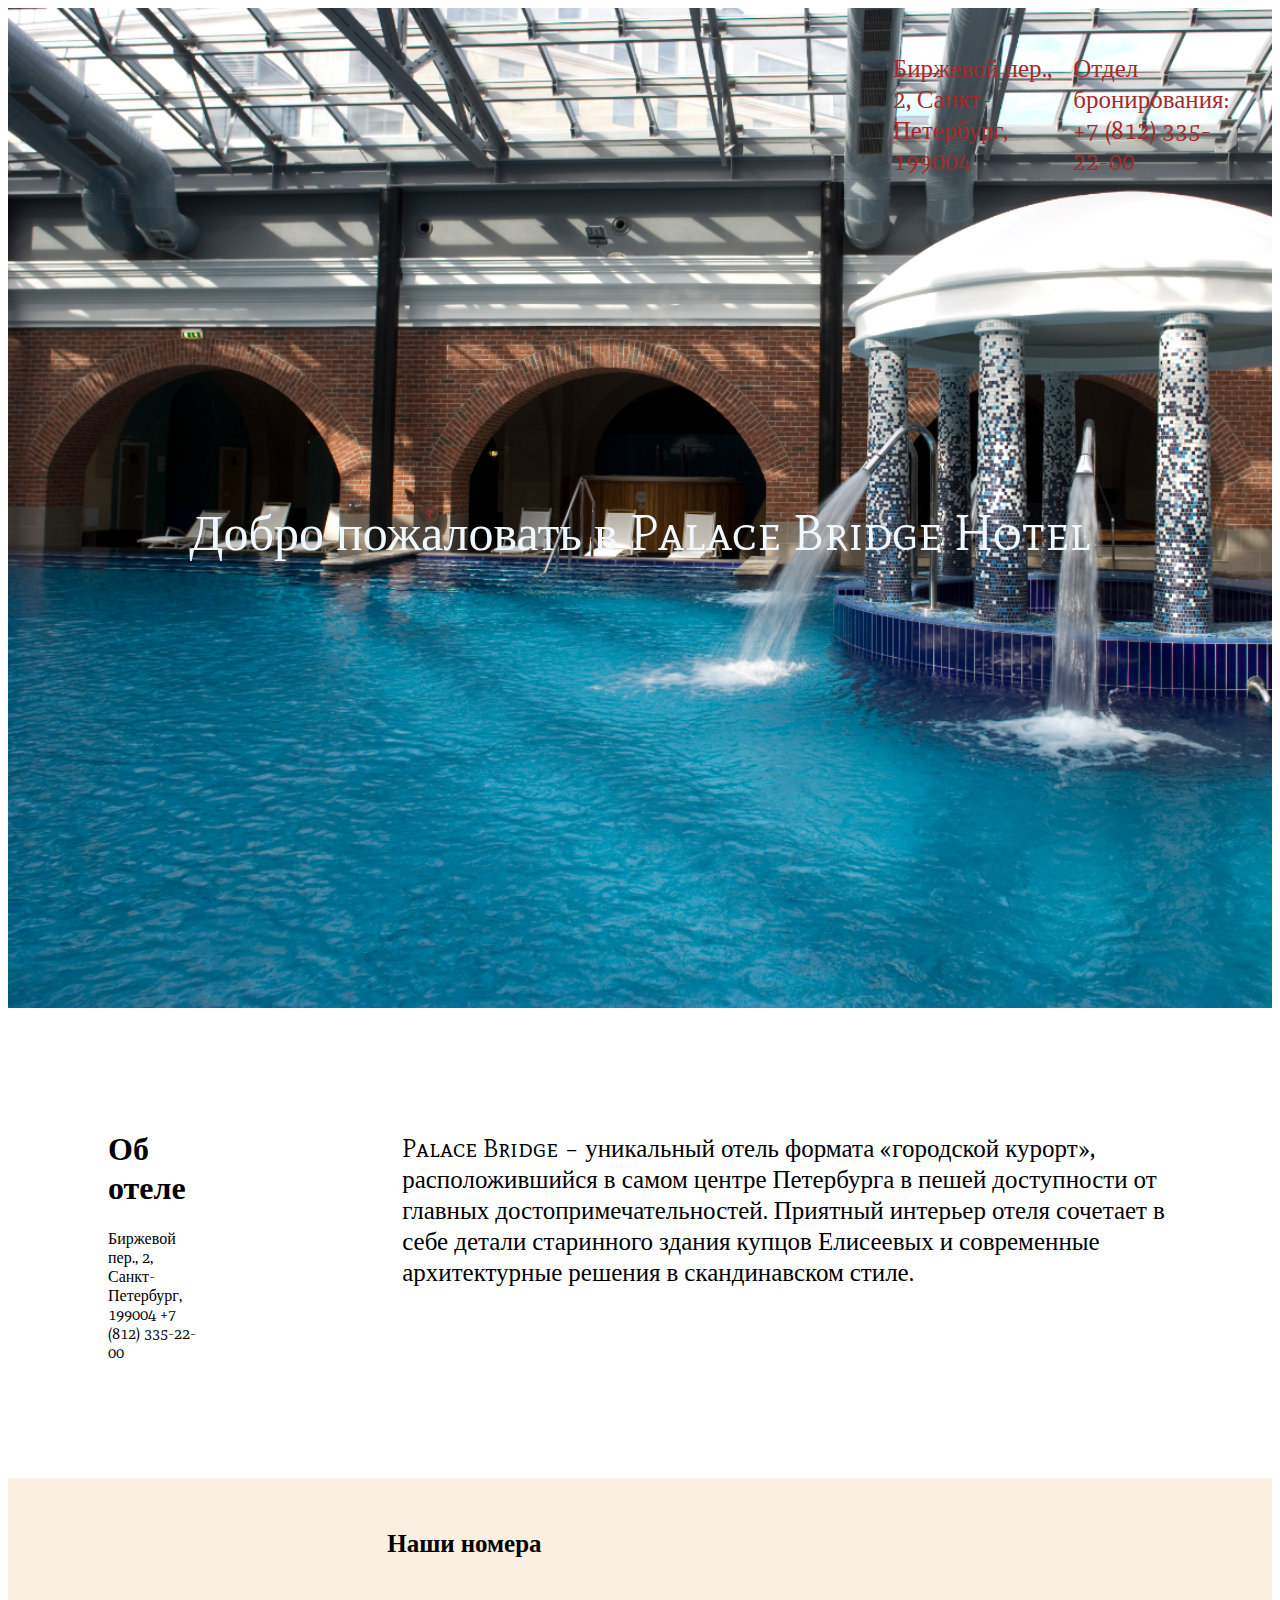
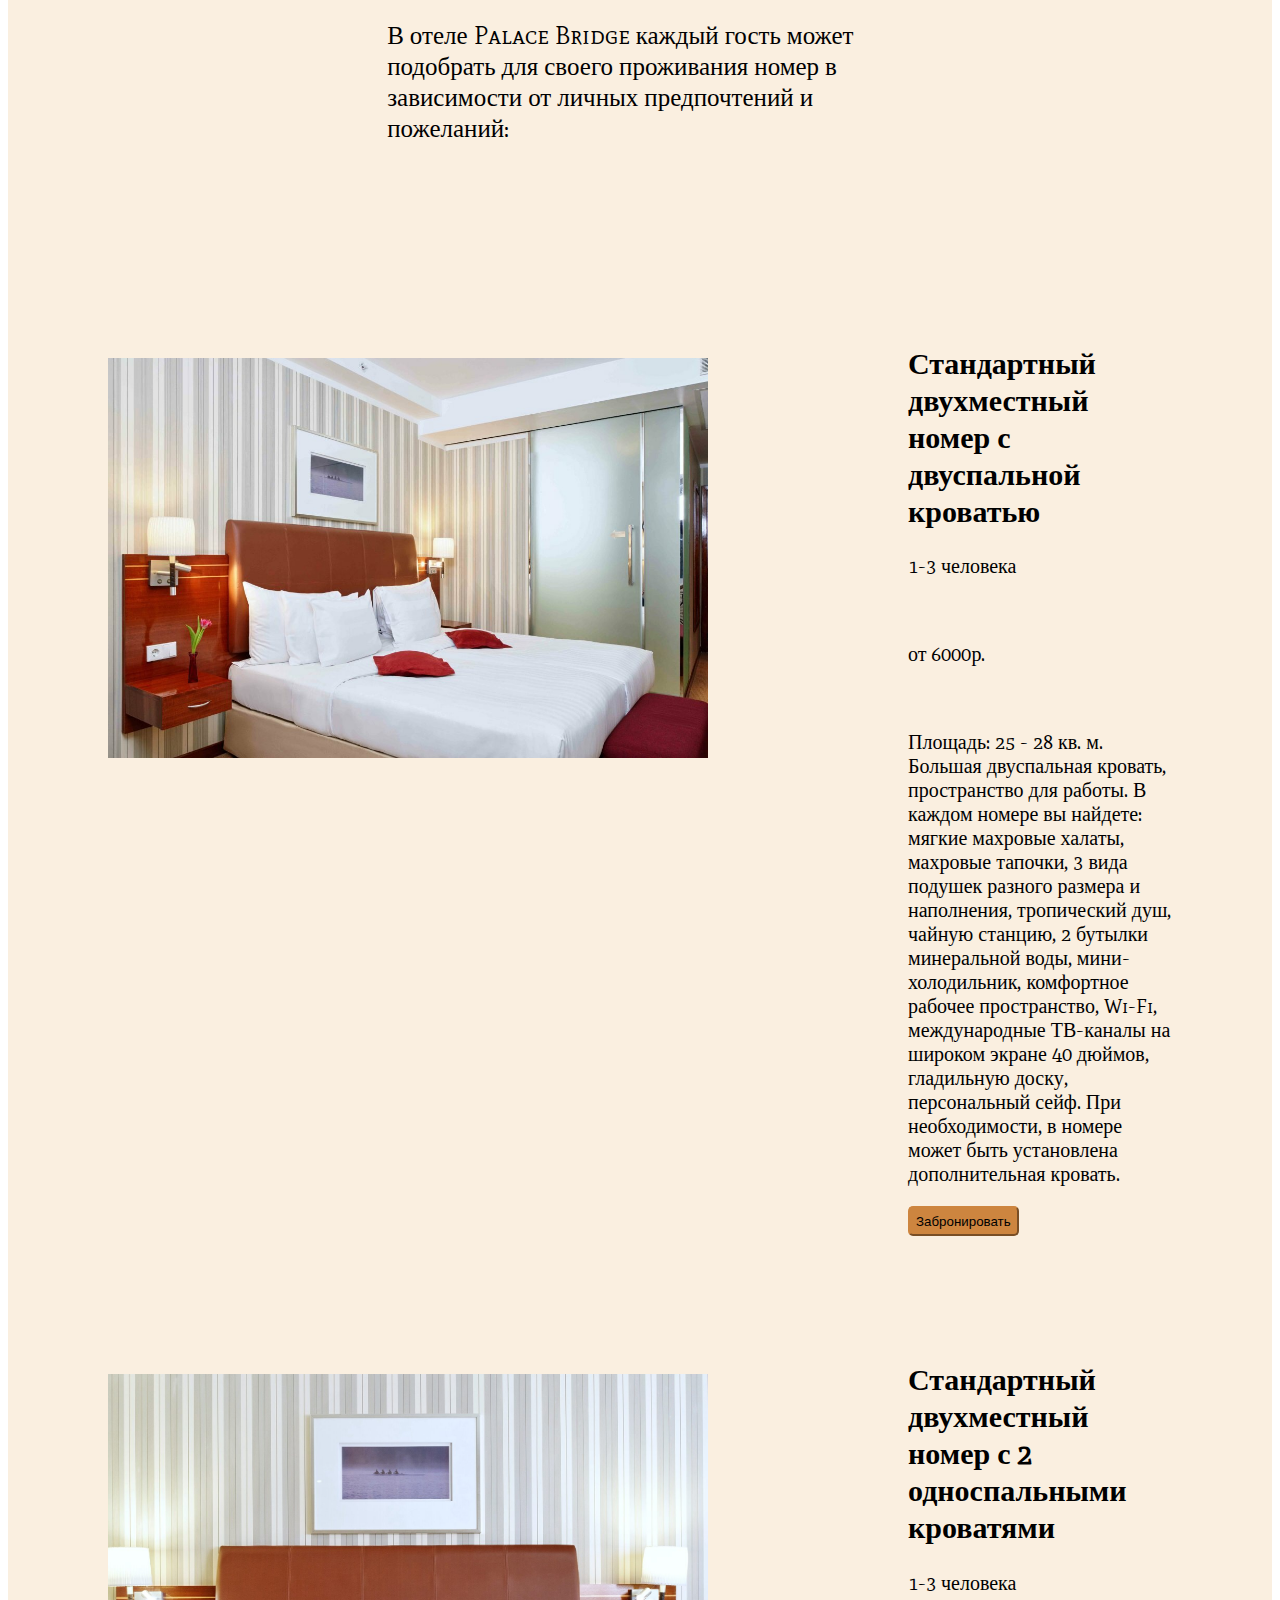
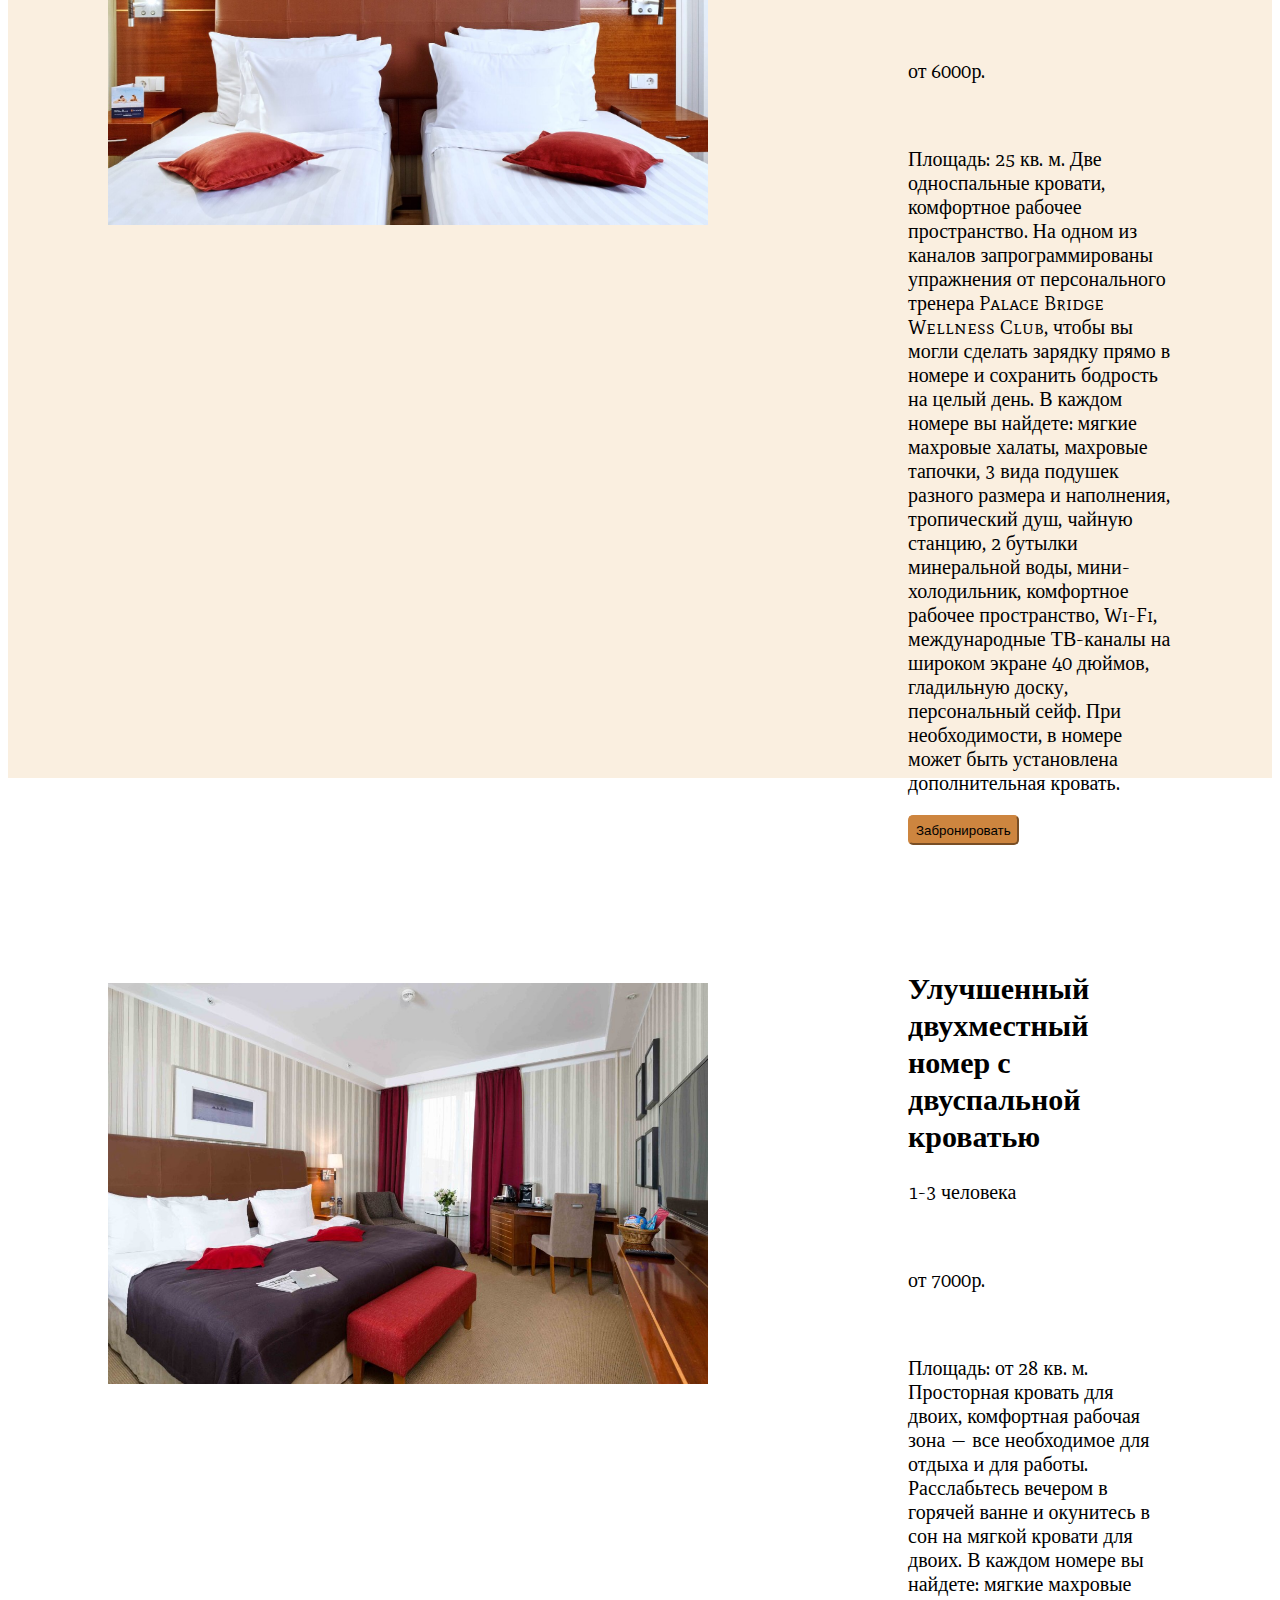
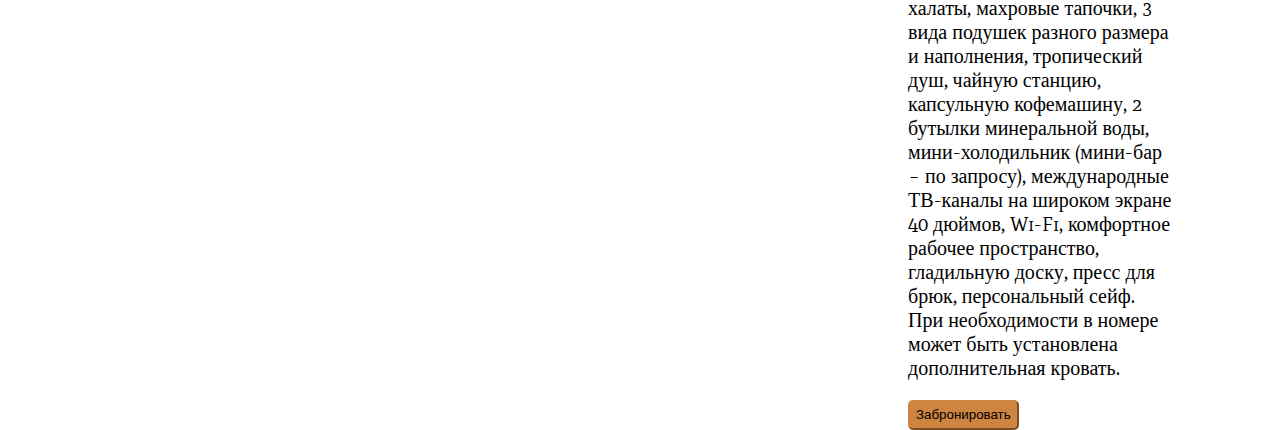
<file: index.html>
<!DOCTYPE html>
<html lang="ru">
<head>
    <meta charset="UTF-8">
    <meta http-equiv="X-UA-Compatible" content="IE=edge">
    <meta name="viewport" content="width=device-width, initial-scale=1.0">
    <title>Document</title>
    <link rel="stylesheet"  href="index.css">
    <script src="index.js"defer></script>
    <link rel="preconnect" href="https://fonts.googleapis.com">
    <link rel="preconnect" href="https://fonts.gstatic.com" crossorigin>
    <link href="https://fonts.googleapis.com/css2?family=Mate+SC&family=Roboto+Mono:wght@300&family=Silkscreen&display=swap" rel="stylesheet">

</head>
<header>
    <div class="hd">
        <div class="start">
            <p>Биржевой пер., 2, Санкт-Петербург, 199004</p>
            <br />
            <p>Отдел бронирования: +7 (812) 335-22-00</p>
            <br />
        </div>
        
    </div>
    <div class="wlc">
        Добро пожаловать в Palace Bridge Hotel
    </div>
</header>
<body>
    <div class="gen_inf">
        <div class="l_inf">
            <h1>Об отеле</h1>
            <p>Биржевой пер., 2,
                Санкт-Петербург, 199004
                +7 (812) 335-22-00</p>
        </div>
        <div class="r_inf">
            <p>Palace Bridge – уникальный отель формата «городской курорт»,
                 расположившийся в самом центре Петербурга в пешей доступности от главных достопримечательностей.
                 Приятный интерьер отеля сочетает в себе детали старинного здания купцов Елисеевых 
                 и современные архитектурные решения в скандинавском стиле.</p>
        </div>
    </div>

    <div class="rooms">
        
        <h1 class="st1">Наши номера</h1>
        <br />
        <p class="st">В отеле Palace Bridge каждый гость может подобрать для своего проживания номер в зависимости от личных предпочтений и пожеланий:</p>



        <div class="standart">
            <div class="l_standart">
                <br /><br />
                <img src="assets/photo2.jpeg" width="600px">
            </div>
            <div class="r_standart">
                <h2>Стандартный двухместный номер с двуспальной кроватью</h2>
                <p>1-3 человека</p>
                <br />
                <p>от 6000р.</p>
                <br />
                <p>Площадь: 25 - 28 кв. м.
                    Большая двуспальная кровать, пространство для работы.
                    
                    В каждом номере вы найдете: мягкие махровые халаты, махровые тапочки, 3 вида подушек разного размера и наполнения, тропический душ, чайную станцию, 2 бутылки минеральной воды, мини-холодильник, комфортное рабочее пространство, Wi-Fi, международные ТВ-каналы на широком экране 40 дюймов, гладильную доску, персональный сейф.
                    
                    При необходимости, в номере может быть установлена дополнительная кровать.</p>
                    <button class="btn1">Забронировать</button>
            </div>
        </div>


        <div class="standart2x">
            <div class="l_standart2x">
                <br /><br />
                <img src="assets/photo3.1.jpg" width="600px">
            </div>
            <div class="r_standart2x">
                <h2>Стандартный двухместный номер с 2 односпальными кроватями</h2>
                <p>1-3 человека</p>
                <br />
                <p>от 6000р.</p>
                <br />
                <p>Площадь: 25 кв. м.
                    Две односпальные кровати, комфортное рабочее пространство.
                    
                    На одном из каналов запрограммированы упражнения от персонального тренера Palace Bridge Wellness Club, чтобы вы могли сделать зарядку прямо в номере и сохранить бодрость на целый день. В каждом номере вы найдете: мягкие махровые халаты, махровые тапочки, 3 вида подушек разного размера и наполнения, тропический душ, чайную станцию, 2 бутылки минеральной воды, мини-холодильник, комфортное рабочее пространство, Wi-Fi, международные ТВ-каналы на широком экране 40 дюймов, гладильную доску, персональный сейф.
                    
                    При необходимости, в номере может быть установлена дополнительная кровать.</p>
                    <button class="btn2">Забронировать</button>
            </div>
        </div>

        <div class="luxe">
            <div class="l_luxe">
                <br /><br />
                <img src="assets/photo4.jpeg" width="600px">
            </div>
            <div class="r_luxe">
                <h2>Улучшенный двухместный номер с двуспальной кроватью</h2>
                <p>1-3 человека</p>
                <br />
                <p>от 7000р.</p>
                <br />
                <p>Площадь: от 28 кв. м.

                    Просторная кровать для двоих, комфортная рабочая зона — все необходимое для отдыха и для работы. Расслабьтесь вечером в горячей ванне и окунитесь в сон на мягкой кровати для двоих.
                    
                    В каждом номере вы найдете: мягкие махровые халаты, махровые тапочки, 3 вида подушек разного размера и наполнения, тропический душ, чайную станцию, капсульную кофемашину, 2 бутылки минеральной воды, мини-холодильник (мини-бар – по запросу), международные ТВ-каналы на широком экране 40 дюймов, Wi-Fi, комфортное рабочее пространство, гладильную доску, пресс для брюк, персональный сейф.
                    
                    При необходимости в номере может быть установлена дополнительная кровать.</p>
                    <button class="btn3">Забронировать</button>
            </div>
        </div>



    </div>

    

</body>
</html>
</file>
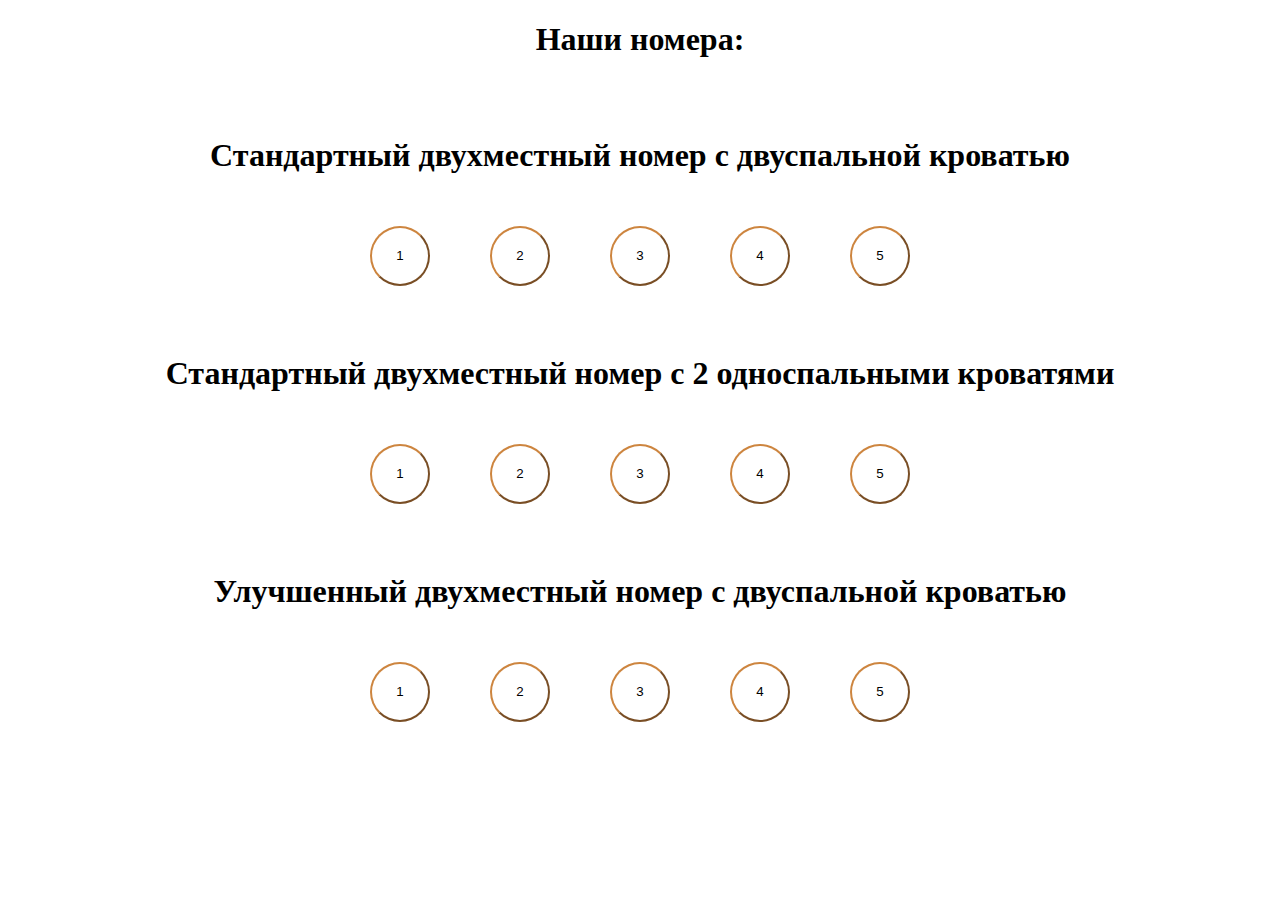
<file: index2.html>
<!DOCTYPE html>
<html lang="ru">
<head>
    <meta charset="UTF-8">
    <meta http-equiv="X-UA-Compatible" content="IE=edge">
    <meta name="viewport" content="width=device-width, initial-scale=1.0">
    <title>rent a room</title>
    
    <script src="index2.js"defer></script>
    <link rel="stylesheet"  href="index.css">
</head>
<body class="p2">
    <h1 class="p2">Наши номера:</h1>
    <br /><br />
    <h1 class="p2">Стандартный двухместный номер с двуспальной кроватью</h1>
    <div class="r1"></div>
    <br />
    <div class="r1_order"></div>
    <h1 class="p2">Стандартный двухместный номер с 2 односпальными кроватями</h1> 
    <div class="r2"></div>
    <br />
    <div class="r2_order"></div>
    <h1 class="p2">Улучшенный двухместный номер с двуспальной кроватью</h1> 
    <div class="r3"></div>
    <div class="r3_order"></div>
</body>
</html>
</file>
<file: index.css>
header{
    background-image: url("assets/photo1.png");
    background-repeat: no-repeat;
    
    background-size: cover;
    

    


    height: 1000px;
}

.start{
    padding-left: 60%;
    padding-top: 20px;
    padding-right: 30px;
    margin-left: 10%;
    display: flex;
    justify-content: center;
    align-items: center;
    font-size: 25px;
    font-family: 'Mate SC', serif;
    
    color:brown;
}

.wlc{
    font-family: 'Mate SC', serif;
    font-size: 50px;
    color:aliceblue;
    padding-top: 300px;
    
    text-align: center;
}

body{
    font-family: 'Mate SC', serif;
}

.gen_inf{
    margin: 100px;
    display:flex;
    
    
}
.l_inf{
    color: black;
    
    word-wrap: break-word;
    
}
.r_inf{
    color: black;
    margin-left: 200px;
    font-size: 25px;
}

.rooms{
    background-color: rgb(250, 239, 224);
    height: 2500px;
    
}
.st{
    font-size: 25px;
    margin-left: 30%;
    margin-right: 30%;
    height: 200px;
}
.st1{
    font-size: 25px;
    padding-top: 50px;
    margin-left: 30%;
    margin-right: 30%;
}

.standart{
    margin: 100px;
    display:flex;
    justify-content:center;
    
}
.l_standart{
    color: black;
    
    word-wrap: break-word;
    
}
.r_standart{
    color: black;
    margin-left: 200px;
    font-size: 20px;
}

.standart2x{
    margin: 100px;
    display:flex;
    justify-content:center;
    
}
.l_standart2x{
    color: black;
    
    word-wrap: break-word;
    
}
.r_standart2x{
    color: black;
    margin-left: 200px;
    font-size: 20px;
}

.luxe{
    margin: 100px;
    display:flex;
    justify-content:center;
    
}
.l_luxe{
    color: black;
    
    word-wrap: break-word;
    
}
.r_luxe{
    color: black;
    margin-left: 200px;
    font-size: 20px;
}

button{
    background-color:peru;
    border-radius: 5px;
    border-color: peru;
    height: 30px;
}

.p2{
    text-align: center;
}

.item{
    color: rgb(0, 0, 0);
    margin: 30px;
    background-color: rgb(255, 255, 255);
    border-radius: 50px;
    border-color: peru;
    height: 60px;
    width: 60px;
}

.booked{
    color: rgb(0, 0, 0);
    margin: 30px;
    background-color: rgb(255, 255, 255);
    border-radius: 50px;
    border-color: rgb(48, 225, 32);
    height: 60px;
    width: 60px;
}
</file>
